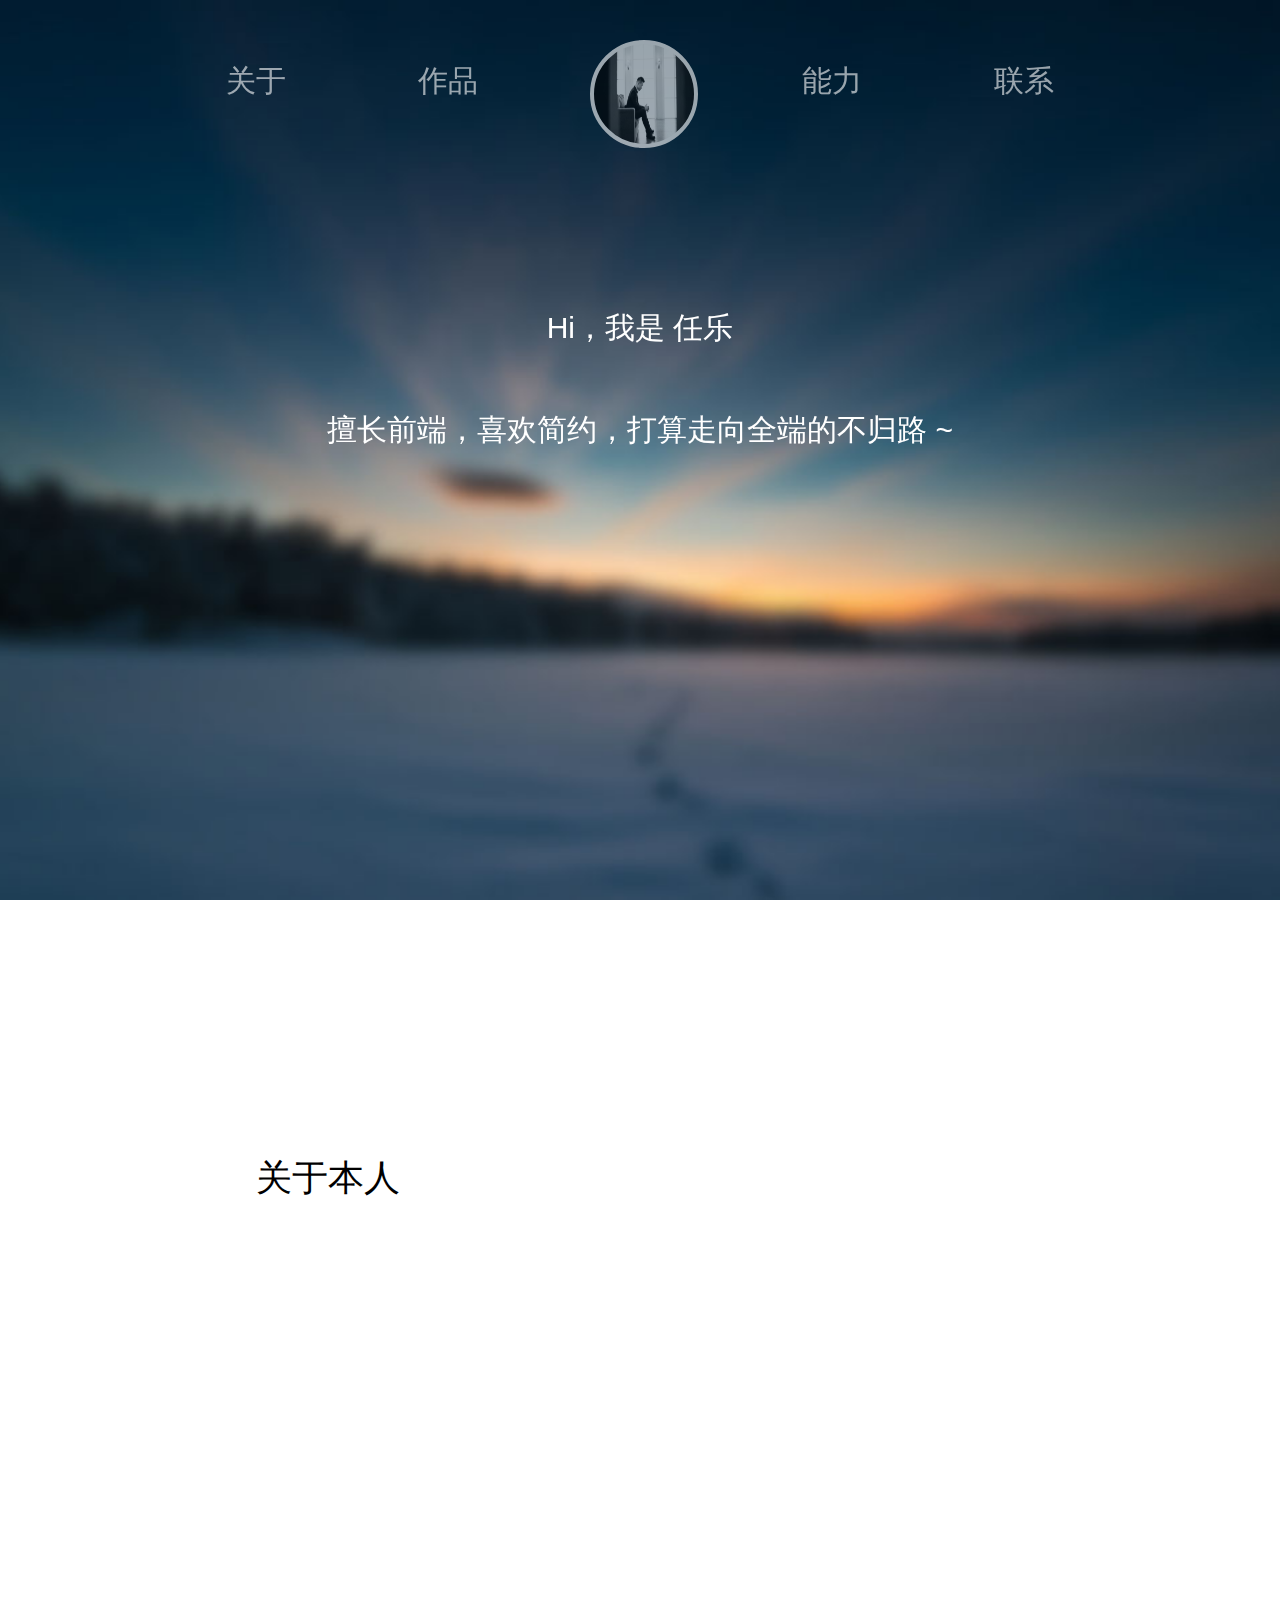
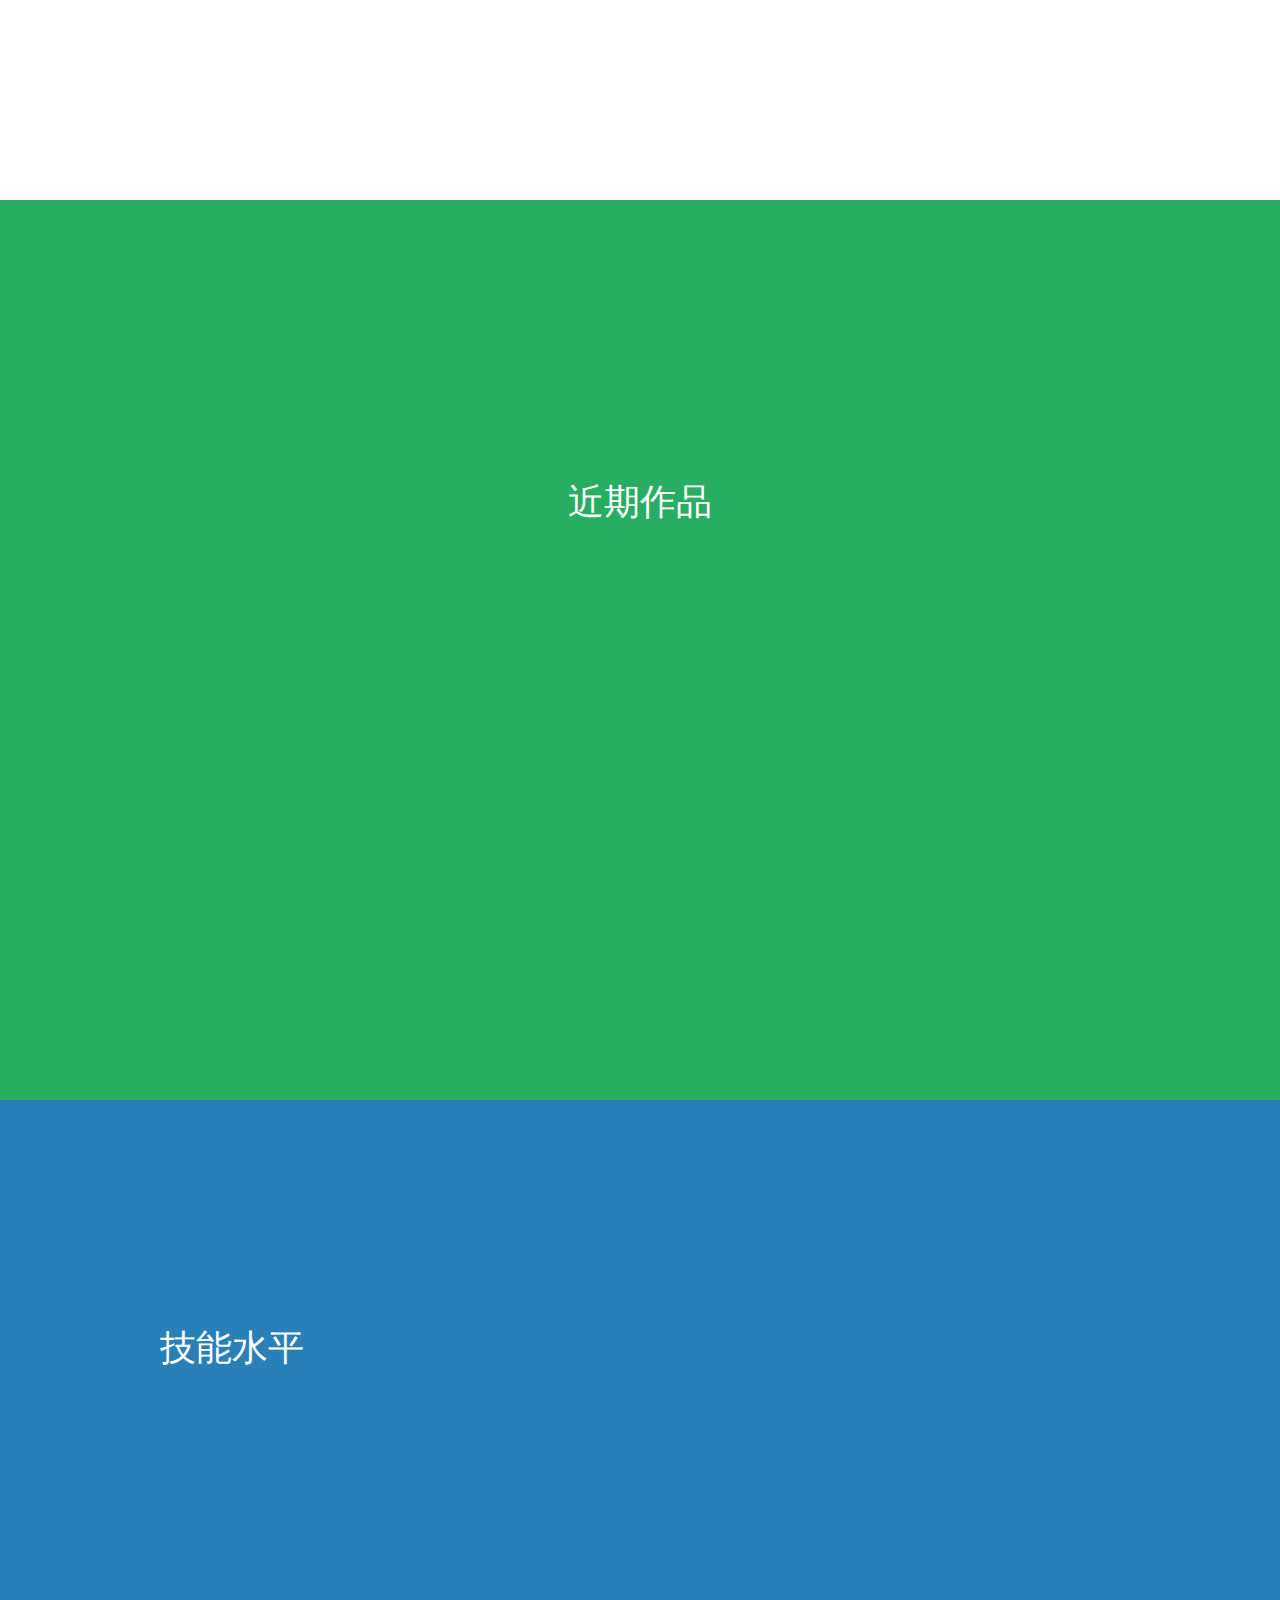
<file: aboutMe/index.html>
<!DOCTYPE html>
<html>
  <head>
    <meta http-equiv="Content-Type" content="text/html; charset=UTF-8" />
    <meta
      name="viewport"
      content="width=device-width,initial-scale=1,maximum-scale=1,minimum-scale=1"
    />
    <title>关于 任乐同学</title>

    <link rel="stylesheet" href="./style.css" type="text/css" media="all" />
    <link rel="shortcut icon" href="images/avatar@2x.jpg" />
  </head>
  <body class="loading-process">
    <div class="loading">
      <div class="loading-circle"></div>
      <div class="loading-avatar">
        <img src="images/avatar@2x.jpg" alt="" width="100" height="100" />
      </div>
      <div class="loading-info">正在努力加载中...</div>
    </div>
    <div class="section-header">
      <div class="section">
        <nav class="nav" role="navigation">
          <ul>
            <li class="nav-about fade fade1"><a href="#about">关于</a></li>
            <li class="nav-works fade fade4"><a href="#works">作品</a></li>
            <li class="fade back-home"><a href="#top">首页</a></li>
            <li class="nav-skill fade fade2"><a href="#skill">能力</a></li>
            <li class="nav-contact fade fade3"><a href="#contact">联系</a></li>
          </ul>
        </nav>
      </div>
      <div class="nav-bg"></div>
    </div>
    <div class="home-bg">
      <img src="images/home-bg.jpg" alt="" width="1000" height="667" />
    </div>
    <div class="section-wrap section-fristpage">
      <div class="section">
        <div class="section-content">
          <p class="fade fade1">Hi，我是 任乐</p>
          <p class="fade fade2">擅长前端，喜欢简约，打算走向全端的不归路 ~</p>
          <p class="fade fade3">想了解更多，往下滚动哦 ^_^</p>
        </div>
        <a href="#" class="scroll-tip fade fade4">向下滚动</a>
      </div>
    </div>
    <div id="about" class="section-wrap section-about">
      <div class="section">
        <div class="about-content clearfix section-content">
          <div class="left">
            <h1>关于本人</h1>
            <p class="fade fade1">2016 年开始，实习沪漂，就职于普华科技</p>
            <p class="fade fade2">2018 年专注前端学习，跳槽到了中通科技</p>
            <p class="fade fade2">喜欢跑步，健身</p>
            <p class="fade fade2">最大的兴趣看书、学习还有喝茶</p>
          </div>
          <div class="right">
            <img
              class="my-photo fade fade4"
              src="images/me.jpg"
              alt=""
              width="335"
              height="540"
            />
          </div>
        </div>
      </div>
    </div>
    <div id="works" class="section-wrap section-works">
      <div class="section">
        <div class="works-content section-content">
          <h1>近期作品</h1>
          <div class="works-list clearfix">
            <div class="works-item first fade fade1">
              <a href="" target="_blank">
                <img
                  src="images/works/shop.png"
                  alt=""
                  width="300"
                  height="180"
                />
                <div class="work-info">
                  <h2>vue-shop</h2>
                  <p>
                    <strong>开发时间</strong>：2017年8月<br />
                    <strong>工作详情</strong>：由本人负责前端页面开发，在 5
                    天时间内完成 30 个页面（11
                    个独立页面结构）的开发，以及相关交互 JS 等。
                  </p>
                </div>
              </a>
            </div>
            <!-- <div class="works-item fade fade2">
              <a href="http://hamburger-kammerspiele.de/" target="_blank">
                <img
                  src="images/works/hk.jpg"
                  alt=""
                  width="300"
                  height="180"
                />
                <div class="work-info">
                  <h2>Hamburger Kammerspiele</h2>
                  <p>
                    <strong>开发时间</strong>：2013年11月<br />
                    <strong>工作详情</strong
                    >：负责前端页面和兼容性，响应式，增加 JS 交互和功能等。
                  </p>
                </div>
              </a>
            </div> -->
            <!-- <div class="works-item fade fade3">
              <a
                href="http://www.haohaoxuexitiantianxiangshang.com/"
                target="_blank"
              >
                <img
                  src="images/works/hhxx.jpg"
                  alt=""
                  width="300"
                  height="180"
                />
                <div class="work-info">
                  <h2>好好学习 天天向上</h2>
                  <p>
                    <strong>开发时间</strong>：2013年6月 - 至今<br />
                    <strong>工作详情</strong>：基于 WordPress
                    做前后端整站的开发和功能整合。
                  </p>
                </div>
              </a>
            </div> -->
            <!-- <div class="works-item first fade fade4">
              <a href="http://97866.com/" target="_blank">
                <img
                  src="images/works/game.jpg"
                  alt=""
                  width="300"
                  height="180"
                />
                <div class="work-info">
                  <h2>游戏小站</h2>
                  <p>
                    <strong>开发时间</strong>：2013年12月<br />
                    <strong>工作详情</strong>：基于 PSD
                    做前端页面开发，于后端沟通交流。
                  </p>
                </div>
              </a>
            </div> -->
          </div>
          <!-- <a class="more-link" href="http://yujiangshui.com/product/"
            >查看更多</a
          > -->
        </div>
      </div>
    </div>
    <div id="skill" class="section-wrap section-skill">
      <div class="section">
        <div class="skill-content section-content">
          <h1>技能水平</h1>
          <ul>
            <li class="fade fade1">
              熟练掌握语义化的 HTML 和具有兼容性的 CSS 模式，熟练手写符合 W3C
              标准的结构和代码。
            </li>
            <li class="fade fade3">
              对 可用性、可访问性、前端性能优化、最优实践 等有一定的了解和实践。
            </li>
            <li class="fade fade2">对 HTML5 和 CSS3 有一定了解。</li>
            <li class="fade fade4">
              熟练掌握
              Vue,微信小程序，H5移动端，了解Flutter，实现日常需要的交互效果。
            </li>
            <li class="fade fade2">了解 Ajax 工作原理和实现方法。</li>
            <li class="fade fade1">对用户体验和交互设计有一定的了解和追求。</li>
            <li class="fade fade1">
              做过很多网站，了解整套网站建设的流程和相关内容（SEO、维护等）。
            </li>
            <li class="fade fade4">
              服务器使用自己搭建环境的 VPS，对 Linux 有一定了解。
            </li>
            <li class="fade fade2">
              对喜欢的事物抱有极大的兴趣和自学能力，喜欢接触新事物。
            </li>
          </ul>
        </div>
      </div>
    </div>
    <div id="contact" class="section-wrap section-contact">
      <div class="section">
        <div class="contact-content clearfix section-content">
          <h1>联系本人</h1>
          <div class="left">
            <div class="contact-ways fade fade1">
              <h2>社交网络</h2>
              <ul>
                <li>
                  邮箱：<a target="_blank" href="18182561979@163.com"
                    >18182561979@163.com</a
                  >
                </li>
                <li>
                  Github：<a target="_blank" href="https://github.com/JoeyRen"
                    >@JoeyRen</a
                  >
                </li>
              </ul>
            </div>
            <div class="contact-info fade fade2">
              <h2>本站声明</h2>
              <p>
                本站设计、交互、编码均由 任乐 一人独立完成。感谢 jQuery
                提供了很多方便。本站源代码已经公开在 github 上面，欢迎 fork
                学习。
              </p>
            </div>
          </div>
          <div class="right fade fade3">
            <h2>项目外包</h2>
            <p>如果你有前端相关的需求，可以联系我做外包，目前我主要做：</p>
            <ul>
              <li>
                根据设计稿做出后端开发人员需要的前端页面，并与后端人员做交流。
              </li>
              <li>根据需求，对网站前端进行修改和优化，或者转响应式处理。</li>
              <li>
                对于网站建设项目，我也有一些同行朋友可以推荐，也欢迎咨询！
              </li>
            </ul>
            <p>
              <strong>合作流程</strong>：按照合作谈定的价格，预付 50%
              的项目款，开始工作。完成验收后，支付尾款。
            </p>
            <p>
              <strong>价格参考</strong
              >：视具体项目难度和工作量等，一般来说，工时价格为 150 左右。
            </p>
          </div>
        </div>
      </div>
    </div>

    <div class="overlay"></div>
    <div class="state-indicator"></div>

    <script type="text/javascript" src="./js/jquery-1.9.1.min.js"></script>
    <script src="js/global.js"></script>
  </body>
</html>
</file>
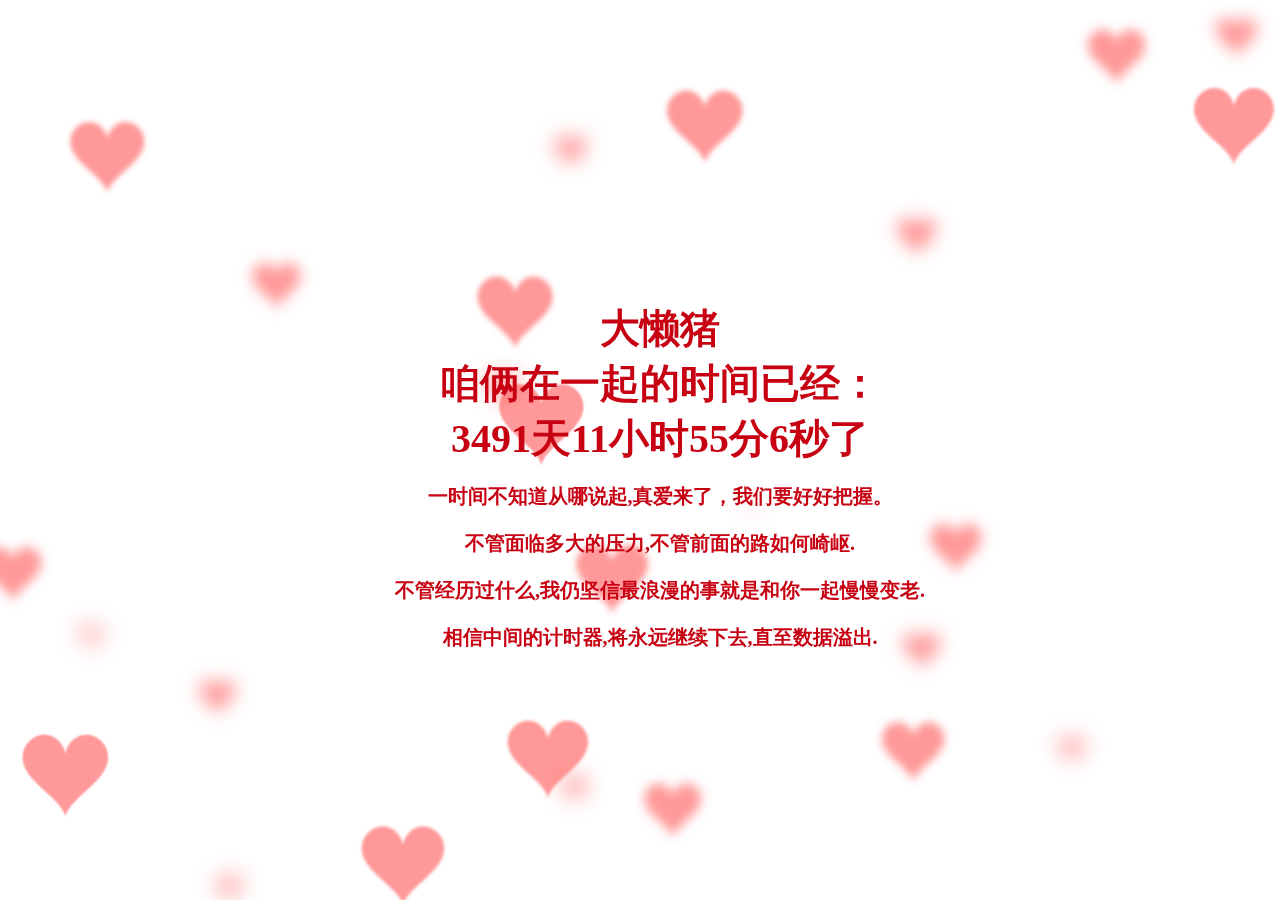
<file: myLove/love.html>
<!DOCTYPE html>
<html>
  <head>
    <meta charset="utf-8" />
    <title>属于班小云的礼物&LOVE</title>
    <link rel="icon" href="CloudPhoto/img/10.jpg" type="image/x-icon" />
    <style>
      body {
        overflow: hidden;
        margin: 0;
      }

      h1 {
        position: fixed;
        top: 50%;
        left: 0;
        width: 100%;
        text-align: center;
        transform: translateY(-50%);
        font-family: "Love Ya Like A Sister", cursive;
        font-size: 40px;
        color: #c70012;
        padding: 0 20px;
      }

      h1 span {
        font-size: 20px;
      }
    </style>
  </head>

  <body>
    <h1 id="h1"></h1>
    <canvas></canvas>
    <!--canvas 画布-->

    <script>
      var canvas = document.querySelector("canvas"),
        ctx = canvas.getContext("2d");

      var ww, wh;

      function onResize() {
        ww = canvas.width = window.innerWidth;
        wh = canvas.height = window.innerHeight;
      }

      ctx.strokeStyle = "red";
      ctx.shadowBlur = 25;
      ctx.shadowColor = "hsla(0, 100%, 60%,0.5)";

      var precision = 100;
      var hearts = [];
      var mouseMoved = false;

      function onMove(e) {
        mouseMoved = true;
        if (e.type === "touchmove") {
          hearts.push(new Heart(e.touches[0].clientX, e.touches[0].clientY));
          hearts.push(new Heart(e.touches[0].clientX, e.touches[0].clientY));
        } else {
          hearts.push(new Heart(e.clientX, e.clientY));
          hearts.push(new Heart(e.clientX, e.clientY));
        }
      }

      var Heart = function(x, y) {
        this.x = x || Math.random() * ww;
        this.y = y || Math.random() * wh;
        this.size = Math.random() * 2 + 1;
        this.shadowBlur = Math.random() * 10;
        this.speedX = (Math.random() + 0.2 - 0.6) * 8;
        this.speedY = (Math.random() + 0.2 - 0.6) * 8;
        this.speedSize = Math.random() * 0.05 + 0.01;
        this.opacity = 1;
        this.vertices = [];
        for (var i = 0; i < precision; i++) {
          var step = (i / precision - 0.5) * (Math.PI * 2);
          var vector = {
            x: 15 * Math.pow(Math.sin(step), 3),
            y: -(
              13 * Math.cos(step) -
              5 * Math.cos(2 * step) -
              2 * Math.cos(3 * step) -
              Math.cos(4 * step)
            )
          };
          this.vertices.push(vector);
        }
      };

      Heart.prototype.draw = function() {
        this.size -= this.speedSize;
        this.x += this.speedX;
        this.y += this.speedY;
        ctx.save();
        ctx.translate(-1000, this.y);
        ctx.scale(this.size, this.size);
        ctx.beginPath();
        for (var i = 0; i < precision; i++) {
          var vector = this.vertices[i];
          ctx.lineTo(vector.x, vector.y);
        }
        ctx.globalAlpha = this.size;
        ctx.shadowBlur = Math.round((3 - this.size) * 10);
        ctx.shadowColor = "hsla(0, 100%, 60%,0.5)";
        ctx.shadowOffsetX = this.x + 1000;
        ctx.globalCompositeOperation = "screen";
        ctx.closePath();
        ctx.fill();
        ctx.restore();
      };

      function render(a) {
        requestAnimationFrame(render);

        hearts.push(new Heart());
        ctx.clearRect(0, 0, ww, wh);
        for (var i = 0; i < hearts.length; i++) {
          hearts[i].draw();
          if (hearts[i].size <= 0) {
            hearts.splice(i, 1);
            i--;
          }
        }
      }

      onResize();
      window.addEventListener("mousemove", onMove);
      window.addEventListener("touchmove", onMove);
      window.addEventListener("resize", onResize);
      requestAnimationFrame(render);

      window.onload = function starttime() {
        time(h1, "2017,1,1"); // 在一起的时间
        ptimer = setTimeout(starttime, 1000); // 添加计时器
      };

      function time(obj, futimg) {
        var nowtime = new Date().getTime(); // 现在时间转换为时间戳
        var futruetime = new Date(futimg).getTime(); // 未来时间转换为时间戳
        var msec = nowtime - futruetime; // 毫秒 未来时间-现在时间
        var time = msec / 1000; // 毫秒/1000
        var day = parseInt(time / 86400); // 天  24*60*60*1000
        var hour = parseInt(time / 3600) - 24 * day; // 小时 60*60 总小时数-过去的小时数=现在的小时数
        var minute = parseInt((time % 3600) / 60); // 分 -(day*24) 以60秒为一整份 取余 剩下秒数 秒数/60 就是分钟数
        var second = parseInt(time % 60); // 以60秒为一整份 取余 剩下秒数
        //				console.log(hour+":"+minute+":"+second)
        //				alert(hour)
        obj.innerHTML =
          "大懒猪<br>咱俩在一起的时间已经：<br>" +
          day +
          "天" +
          hour +
          "小时" +
          minute +
          "分" +
          second +
          "秒" +
          "了<br><span>一时间不知道从哪说起,真爱来了，我们要好好把握。<br>不管面临多大的压力,不管前面的路如何崎岖.<br>不管经历过什么,我仍坚信最浪漫的事就是和你一起慢慢变老.<br>相信中间的计时器,将永远继续下去,直至数据溢出.</span>";

        return true;
      }
    </script>
  </body>
</html>
</file>
<file: aboutMe/style.css>
/*! 
Theme Name: Template
Version: 1.0
Author: Jiangshui
Website: http://yujiangshui.com
E-mail: yujiangshui@gmail.com
*/
html,
body,
div,
span,
applet,
object,
iframe,
h1,
h2,
h3,
h4,
h5,
h6,
p,
blockquote,
pre,
a,
abbr,
acronym,
address,
big,
cite,
code,
del,
dfn,
em,
img,
ins,
kbd,
q,
s,
samp,
small,
strike,
strong,
sub,
sup,
tt,
var,
b,
u,
i,
center,
dl,
dt,
dd,
ol,
ul,
li,
fieldset,
form,
label,
legend,
table,
caption,
tbody,
tfoot,
thead,
article,
aside,
canvas,
details,
embed,
figure,
figcaption,
footer,
header,
hgroup,
menu,
nav,
output,
ruby,
section,
summary,
time,
mark,
audio,
video {
  margin: 0;
  padding: 0;
  border: 0;
}
article,
aside,
details,
figcaption,
figure,
footer,
header,
hgroup,
menu,
nav,
section {
  display: block;
}
body {
  line-height: 1;
}
ol,
ul {
  list-style: none;
}
blockquote,
q {
  quotes: none;
}
blockquote:before,
blockquote:after,
q:before,
q:after {
  content: "";
  content: none;
}
table {
  border-collapse: collapse;
  border-spacing: 0;
}
:focus {
  outline: 0;
}
h1,
h2,
h3,
h4,
h5,
h6 {
  font-weight: normal;
}
.clearfix:before,
.section:before,
.nav ul:before {
  content: "";
  display: table;
}
.clearfix:after,
.section:after,
.nav ul:after {
  content: "";
  display: table;
  clear: both;
}
input {
  -webkit-appearance: none;
  border-radius: 0;
}
a {
  color: #2094c4;
  text-decoration: none;
  outline: none;
}
a:hover {
  color: #3498db;
}
p {
  padding: 0 0 20px;
}
strong {
  font-weight: bold;
}
body {
  color: #000;
  font: normal 14px/1.4 "helvetica neue", tahoma, "hiragino sans gb", stheiti,
    "wenquanyi micro hei", \5fae\8f6f\96c5\9ed1, \5b8b\4f53, sans-serif;
  width: 100%;
  overflow: hidden;
}
.left {
  float: left;
}
.right {
  float: right;
}
.section-wrap {
  position: relative;
  z-index: 2;
}
.section {
  width: 960px;
  margin: 0 auto;
}
.section h1 {
  margin-bottom: 40px;
  font-size: 36px;
}
.overlay {
  background: #ecf0f1;
  position: absolute;
  display: none;
  top: 0;
  left: 0;
  right: 0;
  bottom: 0;
  z-index: 2;
  opacity: 1;
  -webkit-transition: opacity 0.4s ease-in;
  -moz-transition: opacity 0.4s ease-in;
  -ms-transition: opacity 0.4s ease-in;
  -o-transition: opacity 0.4s ease-in;
  transition: opacity 0.4s ease-in;
}
.loading-process .overlay {
  display: block;
}
.finish-loading .overlay {
  opacity: 0;
}
.finish-loading .loading-info,
.finish-loading .loading-circle {
  opacity: 0;
}
.finish-loading .loading-avatar {
  border: 4px solid #fff;
}
.fade {
  opacity: 0;
  position: relative;
  top: 10px;
  -webkit-transition: all 0.2s ease-in;
  -moz-transition: all 0.2s ease-in;
  -ms-transition: all 0.2s ease-in;
  -o-transition: all 0.2s ease-in;
  transition: all 0.2s ease-in;
}
.fade.fade-in {
  opacity: 1;
  top: 0;
}
.section-header {
  position: fixed;
  top: 0;
  left: 0;
  right: 0;
  z-index: 20;
}
.finish-loading .nav {
  opacity: 0.6;
}
.nav {
  width: 960px;
  position: absolute;
  z-index: 5;
}
.nav li {
  float: left;
  text-align: center;
  position: relative;
  width: 20%;
}
.nav li a {
  color: #fff;
  font-size: 30px;
  display: block;
  padding: 60px 0;
  width: 100%;
  -webkit-transition: all 0.6s ease-in;
  -moz-transition: all 0.6s ease-in;
  -ms-transition: all 0.6s ease-in;
  -o-transition: all 0.6s ease-in;
  transition: all 0.6s ease-in;
}
.nav .fade1 a:hover,
.nav .fade1.hover a {
  color: #95a5a6;
}
.nav .fade2 a:hover,
.nav .fade2.hover a {
  color: #2980b9;
}
.nav .fade3 a:hover,
.nav .fade3.hover a {
  color: #ffce44;
}
.nav .fade4 a:hover,
.nav .fade4.hover a {
  color: #27ae60;
}
.nav .back-home {
  height: 1px;
  -webkit-transition: none;
  -moz-transition: none;
  -ms-transition: none;
  -o-transition: none;
  transition: none;
}
.nav .back-home a {
  position: absolute;
  width: 100px;
  height: 100px;
  left: 50%;
  margin-left: -50px;
  border-radius: 50%;
  border: 4px solid #fff;
  overflow: hidden;
  text-indent: -9999px;
  background: url(images/avatar.jpg);
  -webkit-background-size: 100px 100px;
  background-size: 100px 100px;
  padding: 0 !important;
  top: 30px;
}
.nav .back-home a:hover {
  border-bottom: 4px solid #fff;
}
.nav-bg {
  background: #000;
  position: relative;
  z-index: 1;
  height: 80px;
  margin: 0 auto;
  width: 0;
  -webkit-transition: width 0.6s ease-in;
  -moz-transition: width 0.6s ease-in;
  -ms-transition: width 0.6s ease-in;
  -o-transition: width 0.6s ease-in;
  transition: width 0.6s ease-in;
}
.shrink .nav li a {
  padding: 20px 0;
  font-size: 24px;
}
.shrink .nav .back-home a {
  top: 0;
}
.shrink .nav-bg {
  width: 100%;
}
.home-bg {
  position: fixed;
  top: 0;
  left: 0;
  right: 0;
  bottom: 0;
  z-index: 1;
}
.home-bg img {
  max-width: none;
}
.loading {
  margin: auto;
  position: fixed;
  top: 0;
  left: 0;
  right: 0;
  bottom: 0;
  width: 120px;
  height: 120px;
  z-index: 10;
}
.loading-circle {
  background-color: rgba(0, 0, 0, 0);
  opacity: 0.9;
  border-top: 10px solid #27ae60;
  border-right: 10px solid #d35400;
  border-bottom: 10px solid #2980b9;
  border-left: 10px solid #c0392b;
  border-radius: 50%;
  width: 100px;
  height: 100px;
  margin: 0 auto;
  -webkit-transition: all 0.4s ease-in;
  -moz-transition: all 0.4s ease-in;
  -ms-transition: all 0.4s ease-in;
  -o-transition: all 0.4s ease-in;
  transition: all 0.4s ease-in;
  animation: spin 1s infinite linear;
  -webkit-animation: spin 1s infinite linear;
  -moz-animation: spin 1s infinite linear;
  -o-animation: spin 1s infinite linear;
}
@keyframes spin {
  0% {
    -webkit-transform: rotate(0deg);
  }
  100% {
    -webkit-transform: rotate(360deg);
  }
}
@-moz-keyframes spin {
  0% {
    -webkit-transform: rotate(0deg);
  }
  100% {
    -webkit-transform: rotate(360deg);
  }
}
@-webkit-keyframes spin {
  0% {
    -webkit-transform: rotate(0deg);
  }
  100% {
    -webkit-transform: rotate(360deg);
  }
}
@-o-keyframes spin {
  0% {
    -webkit-transform: rotate(0deg);
  }
  100% {
    -webkit-transform: rotate(360deg);
  }
}
.loading-avatar {
  width: 100px;
  height: 100px;
  overflow: hidden;
  position: absolute;
  top: 10px;
  left: 10px;
  border-radius: 50%;
  -webkit-transition: border-width 0.4s ease-in;
  -moz-transition: border-width 0.4s ease-in;
  -ms-transition: border-width 0.4s ease-in;
  -o-transition: border-width 0.4s ease-in;
  transition: border-width 0.4s ease-in;
}
.loading-avatar img {
  width: 100px;
  height: 100px;
  border-radius: 50px;
}
.loading-info {
  position: absolute;
  top: 130%;
  width: 160%;
  -webkit-transition: opacity 0.4s ease-in;
  -moz-transition: opacity 0.4s ease-in;
  -ms-transition: opacity 0.4s ease-in;
  -o-transition: opacity 0.4s ease-in;
  transition: opacity 0.4s ease-in;
}
.section-fristpage {
  text-align: center;
  color: #fff;
  font-size: 30px;
}
.section-fristpage p {
  padding-bottom: 0;
}
.section-fristpage .fade2 {
  margin-top: 60px;
}
.section-fristpage .fade3 {
  margin-top: 60px;
}
.scroll-tip {
  display: block;
  width: 60px;
  height: 60px;
  border-radius: 50%;
  position: absolute;
  bottom: -30px;
  top: auto !important;
  left: 50%;
  margin-left: -30px;
  text-indent: -9999px;
  background: #fff url(images/bg-down-arrow.png) no-repeat 50% 30%;
}
.section-about {
  background: #fff;
}
.section-about .about-content h1 {
  margin-bottom: 30px;
  font-size: 36px;
}
.section-about .about-content p {
  font-size: 20px;
}
.section-about .about-content .left {
  margin-top: 10%;
  margin-left: 10%;
}
.section-about .about-content .my-photo {
  width: 335px;
  height: 540px;
}
.section-about .about-content .right .fade4 {
  top: 0;
  left: 20px;
}
.section-about .about-content .right .fade4.fade-in {
  left: 0;
}
.section-about .fade {
  -webkit-transition: all 0.4s ease-in;
  -moz-transition: all 0.4s ease-in;
  -ms-transition: all 0.4s ease-in;
  -o-transition: all 0.4s ease-in;
  transition: all 0.4s ease-in;
}
.section-works {
  background: #27ae60;
}
.works-content h1 {
  text-align: center;
  color: #fff;
}
.works-content .works-list .fade {
  top: 20px;
  left: 10px;
  -webkit-transition: all 0.4s ease-in;
  -moz-transition: all 0.4s ease-in;
  -ms-transition: all 0.4s ease-in;
  -o-transition: all 0.4s ease-in;
  transition: all 0.4s ease-in;
}
.works-content .works-list .fade.fade-in {
  left: 0;
  top: 0;
}
.works-content .works-item {
  position: relative;
  width: 300px;
  margin-left: 30px;
  margin-bottom: 30px;
  float: left;
  overflow: hidden;
}
.works-content .works-item img {
  -webkit-transform: scale(1);
  -moz-transform: scale(1);
  -ms-transform: scale(1);
  -o-transform: scale(1);
  transform: scale(1);
  -webkit-transition: all 0.2s ease-in;
  -moz-transition: all 0.2s ease-in;
  -ms-transition: all 0.2s ease-in;
  -o-transition: all 0.2s ease-in;
  transition: all 0.2s ease-in;
}
.works-content .works-item.first {
  margin-left: 0;
}
.works-content .works-item:hover img {
  -webkit-transform: scale(1.5);
  -moz-transform: scale(1.5);
  -ms-transform: scale(1.5);
  -o-transform: scale(1.5);
  transform: scale(1.5);
}
.works-content .works-item:hover .work-info {
  top: 0;
}
.works-content .works-item .work-info {
  position: absolute;
  top: 137px;
  padding: 10px;
  left: 0;
  right: 0;
  height: 100%;
  color: #fff;
  background: rgba(0, 0, 0, 0.8);
  -webkit-transition: all 0.2s ease-in;
  -moz-transition: all 0.2s ease-in;
  -ms-transition: all 0.2s ease-in;
  -o-transition: all 0.2s ease-in;
  transition: all 0.2s ease-in;
}
.works-content .works-item .work-info h2 {
  margin-bottom: 20px;
}
.more-link {
  color: #fff;
  display: block;
  padding: 10px 20px;
  width: 60px;
  text-align: center;
  margin: 0 auto;
  background: #3d3d3d;
  background: rgba(0, 0, 0, 0.6);
}
.more-link:hover {
  color: #fff;
  background: #3d3d3d;
  background: rgba(0, 0, 0, 0.4);
}
.section-skill {
  background: #2980b9;
}
.skill-content h1 {
  color: #fff;
}
.skill-content ul {
  color: #fff;
}
.skill-content li {
  font-size: 18px;
  line-height: 2;
}
.skill-content .fade {
  top: 0;
  left: 10px;
  -webkit-transition: all 0.2s ease-in;
  -moz-transition: all 0.2s ease-in;
  -ms-transition: all 0.2s ease-in;
  -o-transition: all 0.2s ease-in;
  transition: all 0.2s ease-in;
}
.skill-content .fade.fade-in {
  left: 0;
}
.section-contact {
  background: #000000;
  color: #dadada;
}
.section-contact a {
  color: #fff;
}
.section-contact a:hover {
  color: #dadada;
}
.section-contact .contact-content .left {
  width: 40%;
}
.section-contact .contact-content .right {
  width: 50%;
}
.section-contact .contact-content h1 {
  color: #fff;
  margin-bottom: 30px;
}
.section-contact .contact-content .contact-info {
  margin-top: 20px;
}
.section-contact .contact-content h2 {
  color: #fff;
  margin-bottom: 20px;
}
.section-contact .contact-content .right ul {
  list-style-type: square;
  padding-left: 30px;
  margin-bottom: 20px;
  line-height: 1.6;
}
.section-contact .contact-ways li {
  line-height: 1.8;
}
.footer {
  position: absolute;
  left: 0;
  right: 0;
  bottom: 0;
  height: 40px;
  background: #000;
  color: #fff;
}
.state-indicator {
  position: absolute;
  top: -999em;
  left: -999em;
  z-index: 1;
}
@media only screen and (-webkit-min-device-pixel-ratio: 2) {
  .state-indicator {
    z-index: 2;
  }
  .nav .back-home a {
    background-image: url(images/avatar@2x.jpg);
  }
}
@media only screen and (max-width: 1024px) {
  .works-content {
    margin-top: 140px !important;
  }
}
@media only screen and (max-width: 960px) {
  .nav {
    width: 760px;
  }
  .section {
    width: 760px;
  }
}
@media only screen and (max-width: 800px) {
  .section-about .about-content {
    position: relative;
  }
  .section-about .about-content .left {
    float: none;
    margin: 20px 0 0 20px;
  }
  .section-about .about-content .right {
    position: absolute;
    right: 10px;
    top: 0;
  }
  .section-about .about-content .my-photo {
    width: 250px;
    height: auto;
  }
  .works-list {
    width: 630px;
    margin: 0 auto;
  }
  .works-content .works-item:nth-child(2n + 1) {
    margin-left: 0 !important;
  }
  .works-content .works-item:nth-child(2n) {
    margin-left: 30px !important;
  }
  .skill-content {
    width: 600px;
    margin: 0 auto;
  }
  .contact-content {
    width: 600px;
    margin: 0 auto;
  }
  .section-contact .contact-content h1 {
    text-align: center;
  }
}
</file>
